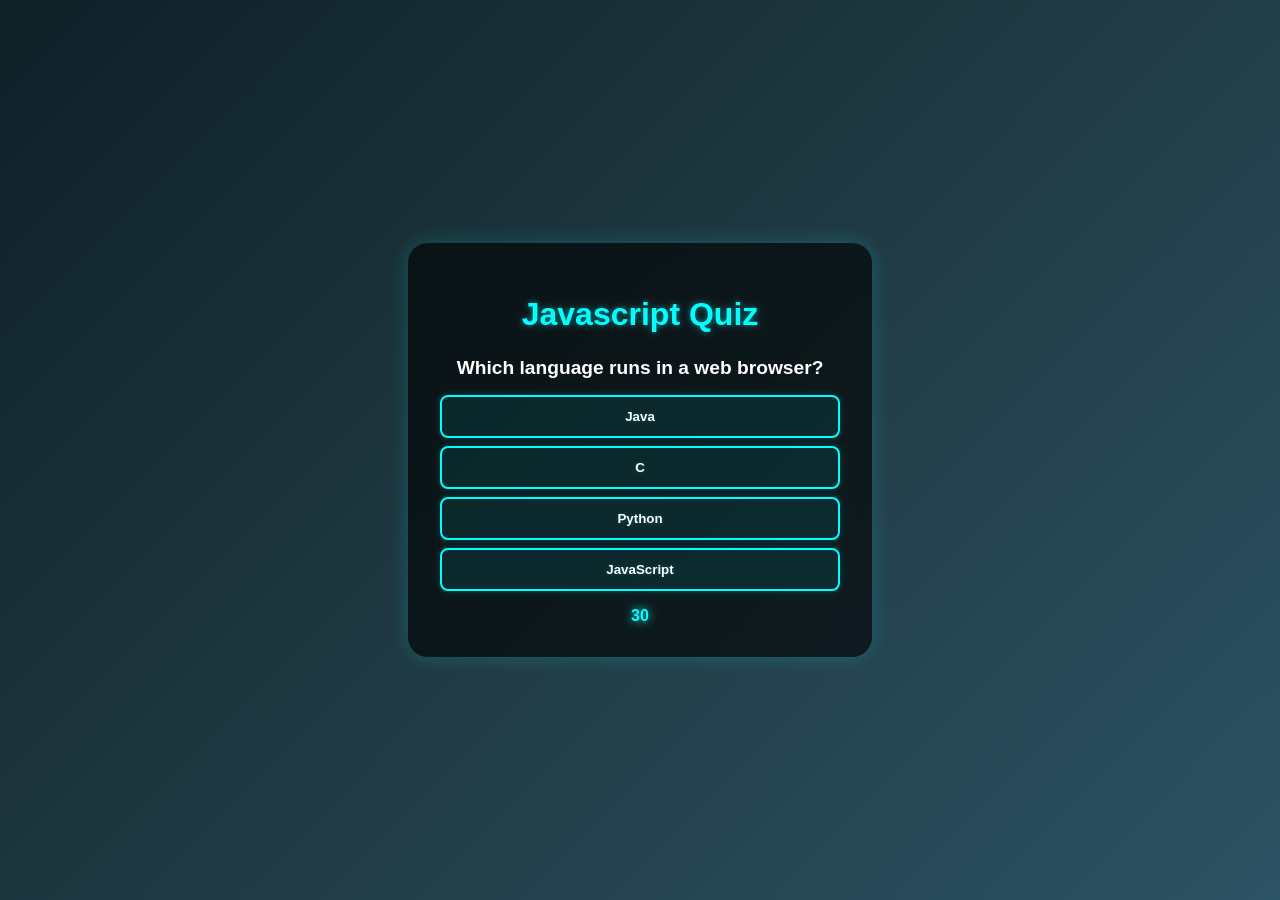
<file: 01-Quiz-App/Index.html>
<!DOCTYPE html>
<html lang="en">
<head>
    <meta charset="UTF-8">
    <meta name="viewport" content="width=device-width, initial-scale=1.0">
    <title>Javascript Quiz App</title>
    <link rel="stylesheet" href="style.css">
</head>
<b>
     <div class="container">
        <h1>Javascript Quiz</h1>
        <div id="quiz">
            <div id="question">Question text</div>
            <div id="choices"></div>
            <button id="nextBtn">Next</button>
        </div>
        <div id="result" class="hidden"></div>
        <button id="restartBtn" class="hidden">Restart Quiz</button>
        <div id="timer">Time Left: <span id="time">30</span>s</div>
     </div>
    <script src="main.js"></script>    
</body>
</html>
</file>
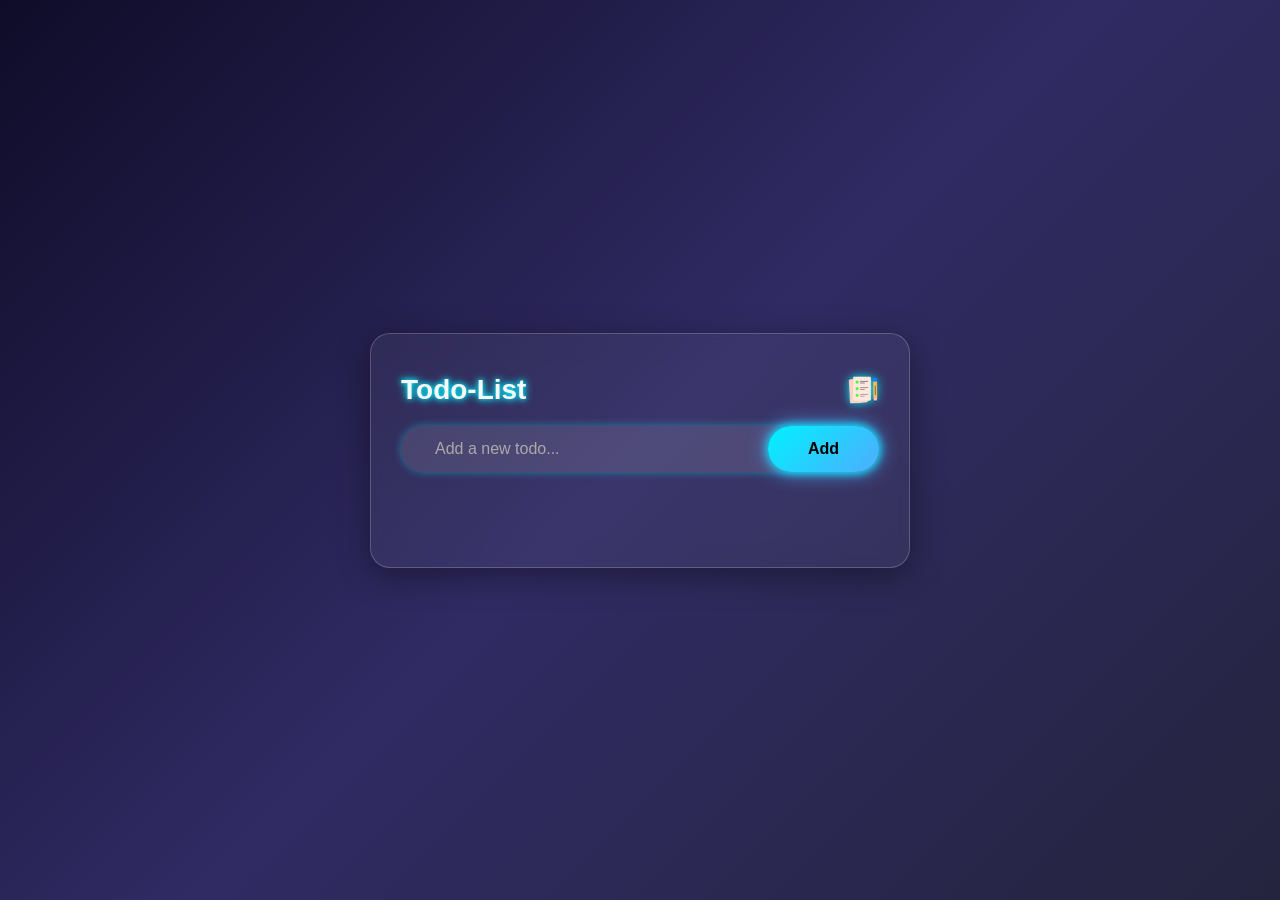
<file: 02-Todo-ListApp/Index.html>
<!DOCTYPE html>
<html lang="en">

<head>
    <meta charset="UTF-8">
    <meta name="viewport" content="width=device-width, initial-scale=1.0">
    <title>todo-list</title>
    <link rel="stylesheet" href="style.css">
</head>

<body>
    <div class="container">
        <div class="todo-app">
            <h2>Todo-List <img src="images/icon.png" alt="imge1"></h2>
            <div class="row">
                <input type="text" id="input-box" placeholder="Add a new todo...">
                <button onclick="addTask()">Add</button>
            </div>
            <ul id="list-container">
                <!-- <li>coding</li>
                <li>programing</li>
                <li>JavaScript</li> -->
            </ul>
        </div>
    </div>
    <script src="script.js"></script>
</body>

</html>
</file>
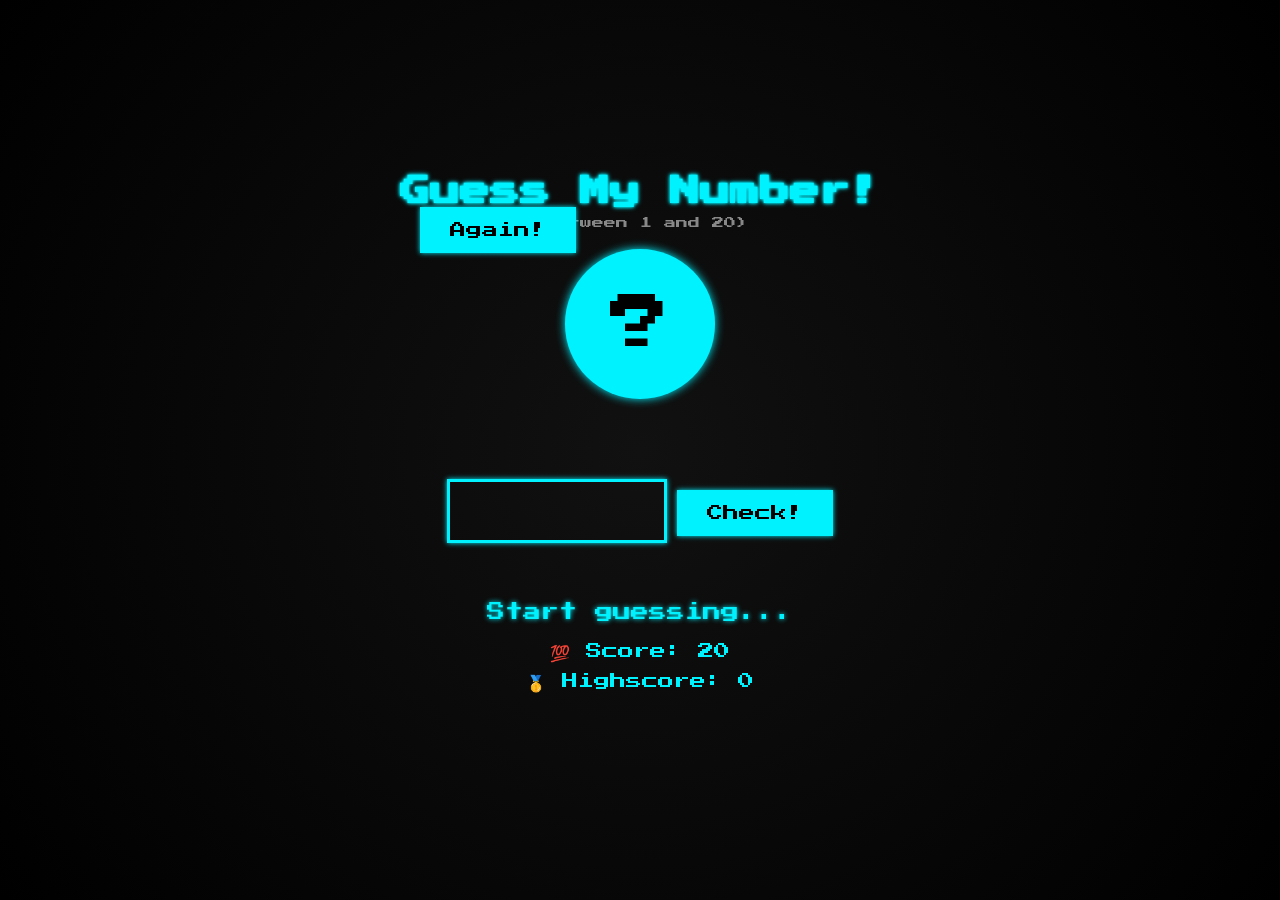
<file: 03-Guess-number/Index.html>
<!DOCTYPE html>
<html lang="en">
  <head>
    <meta charset="UTF-8" />
    <meta name="viewport" content="width=device-width, initial-scale=1.0" />
    <meta http-equiv="X-UA-Compatible" content="ie=edge" />
    <link rel="stylesheet" href="style.css" />
    <link rel="stylesheet" href="https://cdnjs.cloudflare.com/ajax/libs/font-awesome/5.15.1/css/all.min.css"> <!-- FontAwesome -->
    <title>Guess My Number!</title>
  </head>
  <body>
    <header>
      <h1>Guess My Number!</h1>
      <p class="between">(Between 1 and 20)</p>
      <button class="btn again">Again!</button>
      <div class="number">?</div>
    </header>
    <main>
      <section class="left">
        <input type="number" class="guess" />
        <button class="btn check">Check!</button>
      </section>
      <section class="right">
        <p class="message">Start guessing...</p>
        <p class="label-score">💯 Score: <span class="score">20</span></p>
        <p class="label-highscore">
          🥇 Highscore: <span class="highscore">0</span>
        </p>
      </section>
    </main>

    <!-- Balloon Icon -->
    <div class="balloon">
      <i class="fas fa-birthday-cake"></i> <!-- Balloon icon -->
    </div>

    <script src="script.js"></script>
  </body>
</html>
</file>
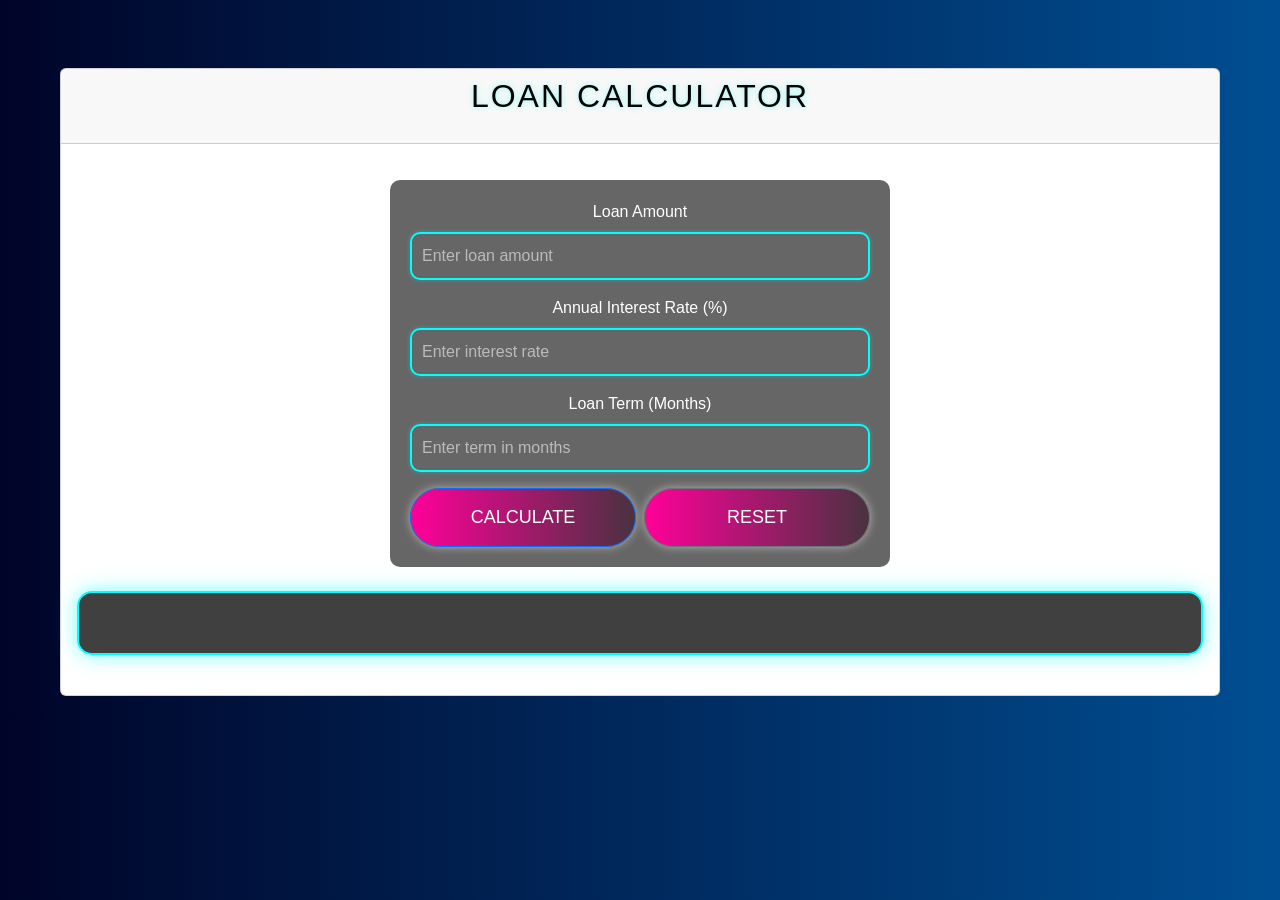
<file: 04-loan-calculator/Index.html>
<!DOCTYPE html>
<html lang="en">
<head>
    <meta charset="UTF-8">
    <meta name="viewport" content="width=device-width, initial-scale=1.0">
    <title>Loan Calculator</title>
    <link href="https://cdn.jsdelivr.net/npm/bootstrap@5.1.3/dist/css/bootstrap.min.css" rel="stylesheet">
    <link rel="stylesheet" href="site.css">
</head>
<body>
    <div class="container mt-5">
        <div class="card">
            <div class="card-header">
                <h3 class="heading">Loan Calculator</h3>
            </div>
            <div class="card-body">
                <!-- Loan Form -->
                <form id="loanForm">
                    <div class="mb-3">
                        <label for="amount" class="form-label">Loan Amount</label>
                        <input type="number" id="amount" class="form-control" placeholder="Enter loan amount" required>
                    </div>
                    <div class="mb-3">
                        <label for="interest" class="form-label">Annual Interest Rate (%)</label>
                        <input type="number" id="interest" class="form-control" placeholder="Enter interest rate" required>
                    </div>
                    <div class="mb-3">
                        <label for="months" class="form-label">Loan Term (Months)</label>
                        <input type="number" id="months" class="form-control" placeholder="Enter term in months" required>
                    </div>
                    <div class="d-flex gap-2">
                        <button type="button" id="btnSubmit" class="btn btn-primary">Calculate</button>
                        <button type="reset" id="btnReset" class="btn btn-secondary">Reset</button>
                    </div>
                </form>

                <!-- Loan Summary Section -->
                <div id="loan_info" class="mt-4"></div>

                <!-- Amortization Table Section -->
                <div id="tablehtml" class="mt-4"></div>
            </div>
        </div>
    </div>

    <script src="https://cdn.jsdelivr.net/npm/bootstrap@5.1.3/dist/js/bootstrap.bundle.min.js"></script>
    <script src="site.js"></script>
</body>
</html>
</file>
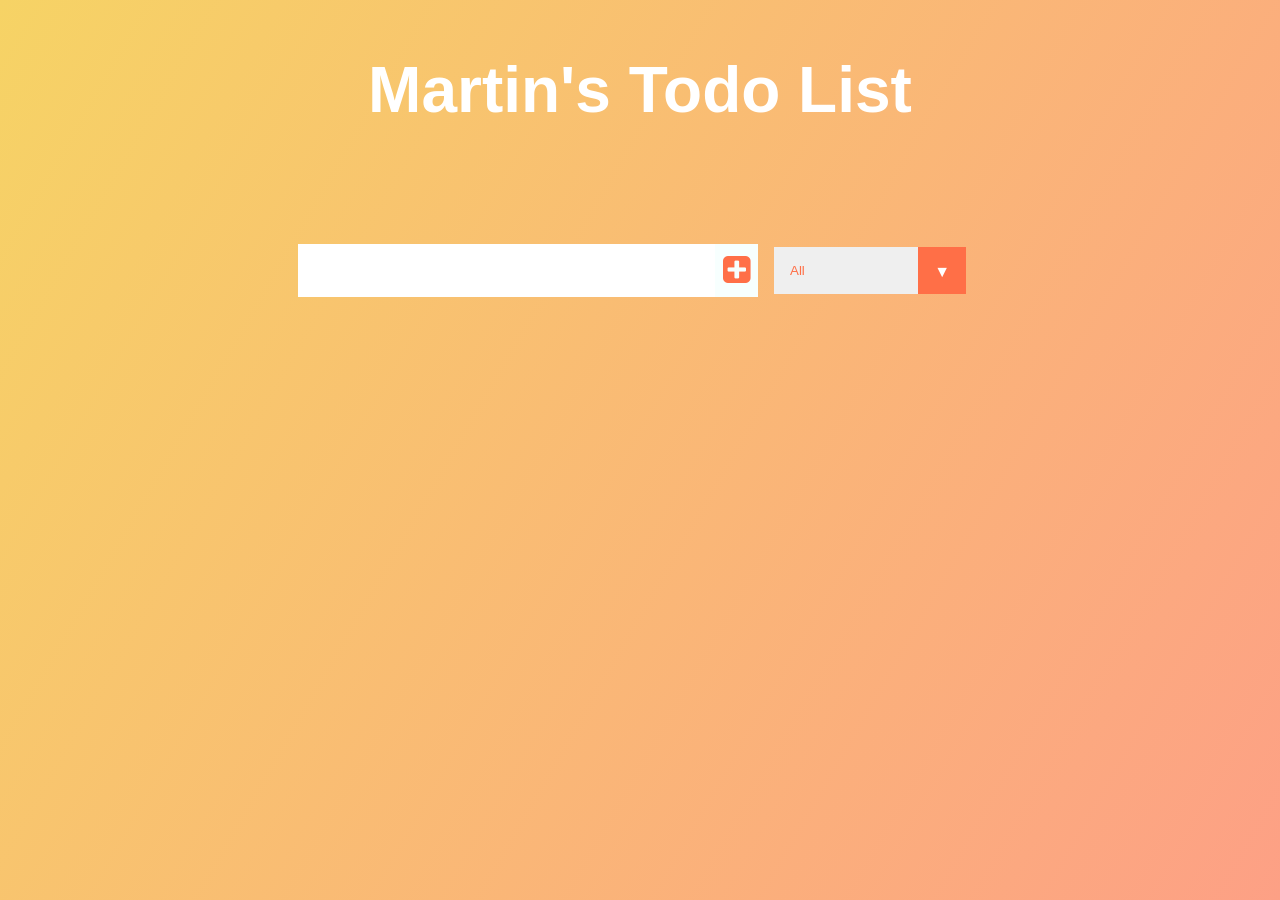
<file: 05-todo-listApp/Index.html>
<!DOCTYPE html>
<html lang="en">
<head>
    <meta charset="UTF-8">
    <meta http-equiv="X-UA-Compatible" content="IE=edge">
    <meta name="viewport" content="width=device-width, initial-scale=1.0">
    <title>Hamburger Button</title>
     <link rel="stylesheet" href="https://stackpath.bootstrapcdn.com/font-awesome/4.7.0/css/font-awesome.min.css">
    <link rel="stylesheet" href="style.css">
</head>
<body>
    <header>
           <h1>Martin's Todo List</h1>
    </header>
    <form>
         <input type="text" class="todo-input">
         <button class="todo-button" type="submit">
            <i class="fa fa-plus-square"></i>
         </button>
         <div class="select">
              <select name="todos" class="filter-todo">
                  <option value="all">All</option>
                  <option value="completed">Completed</option>
                  <option value="uncompleted">Uncompleted</option>          
              </select>
        </div>
    </form>
     <div class="todo-container">
         <ul class="todo-list">
         </ul>
    </div>
    <script src="app.js"></script>
</body>
</html>
</file>
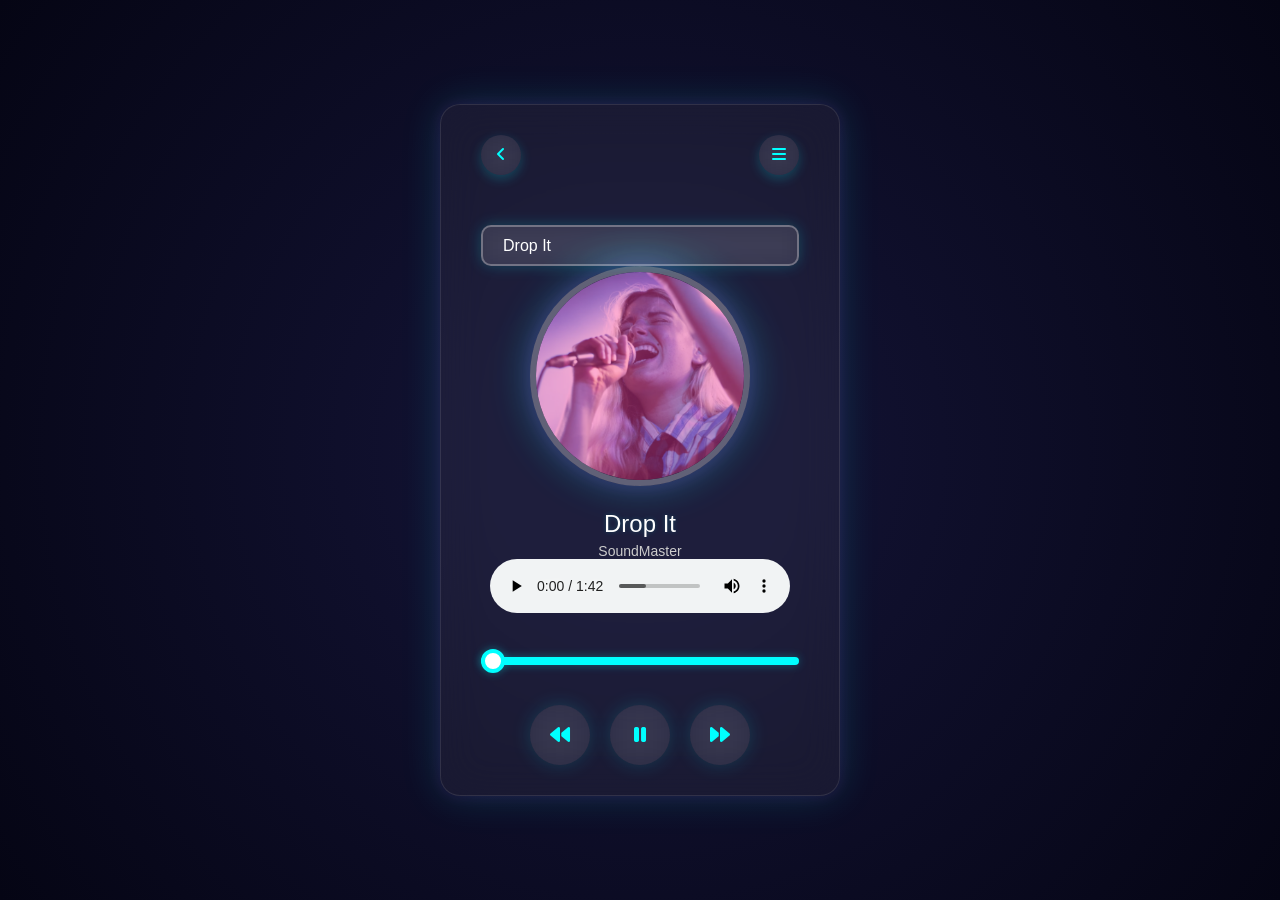
<file: 07-music-player/Index.html>
<!DOCTYPE html>
<html lang="en">
    <head>
        <meta charset="UTF-8">
        <meta name="viewport" content="width=device-width, initial-scale=1.0">
        <title>Music-Player</title>
        <link rel="stylesheet" href="https://cdnjs.cloudflare.com/ajax/libs/font-awesome/6.5.0/css/all.min.css">
        <link rel="stylesheet" href="style.css">
    </head>
    <body>
        <div class="container">
            <div class="music-player">
                <nav>
                    <div class="circle">
                        <i class="fas fa-angle-left"></i>
                    </div>
                    <div class="circle">
                        <i class="fas fa-bars"></i>
                    </div>
                </nav>
    
                <!-- Song Selector -->
                <select id="songSelector">
                    <option value="drop-it-124014.mp3">Drop It</option>
                    <option value="Despacito.mp3">Despacito</option>
                </select>
    
                <img id="song-img" src="media/thumbnail.png" class="song-img">
                <h1 id="song-title">Despacito</h1>
                <p id="song-artist">Luis Fonsi Ft. Puerto Rican</p>
    
                <audio id="song" controls>
                    <source id="song-source" src="media/drop-it-124014.mp3" type="audio/mpeg">
                    Your browser does not support the audio element.
                </audio>
    
                <input type="range" value="0" id="progress">
                <div class="controls">
                    <div><i class="fas fa-backward"></i></div>
                    <div onclick="playPause()"><i class="fas fa-play" id="ctrlIcon"></i></div>
                    <div><i class="fas fa-forward"></i></div>
                </div>
            </div>
        </div>
    <script src="main.js"></script>
</body>
</html>
</file>
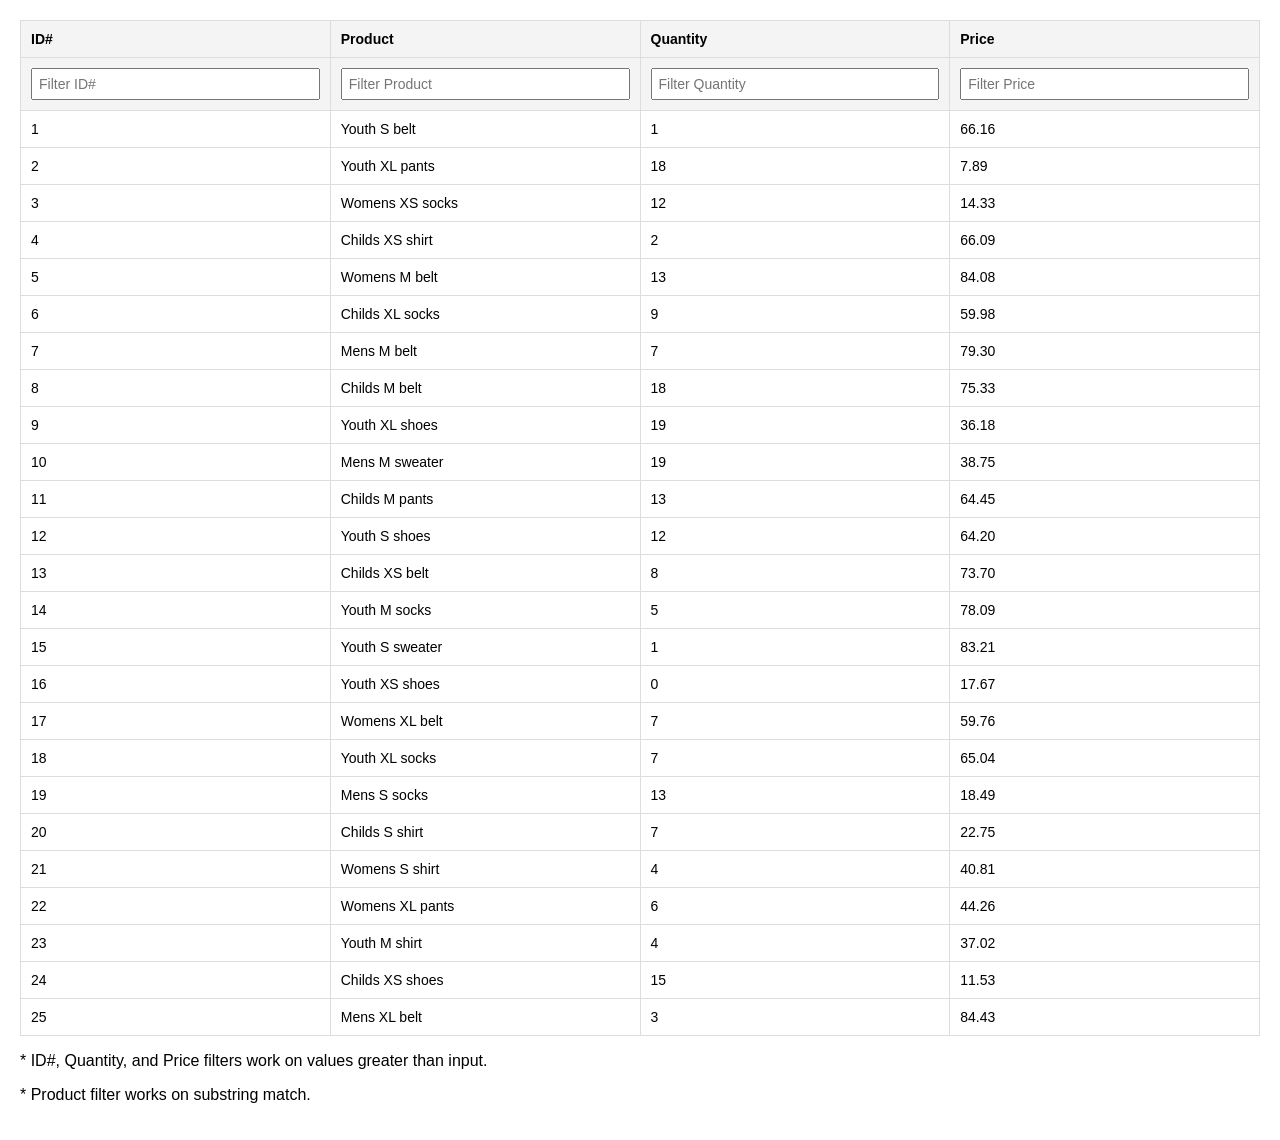
<file: 08-Tables-APP/Index.html>
<!DOCTYPE html>
<html lang="en">
<head>
  <meta charset="UTF-8" />
  <meta http-equiv="X-UA-Compatible" content="IE=edge" />
  <meta name="viewport" content="width=device-width, initial-scale=1.0"/>
  <title>Vanilla JS Table Filter & Sort</title>
  <link rel="stylesheet" href="style.css" />
</head>
<body>
  <table>
    <thead>
      <tr>
        <th class="numeric" data-column="0"><span>ID#</span></th>
        <th data-column="1"><span>Product</span></th>
        <th class="numeric" data-column="2"><span>Quantity</span></th>
        <th class="numeric" data-column="3"><span>Price</span></th>
      </tr>
      <tr>
        <th><input type="text" placeholder="Filter ID#"></th>
        <th><input type="text" placeholder="Filter Product"></th>
        <th><input type="text" placeholder="Filter Quantity"></th>
        <th><input type="text" placeholder="Filter Price"></th>
      </tr>
    </thead>
    <tbody></tbody>
  </table>

  <p>* ID#, Quantity, and Price filters work on values greater than input.</p>
  <p>* Product filter works on substring match.</p>

  <script src="app.js"></script>
</body>
</html>
</file>
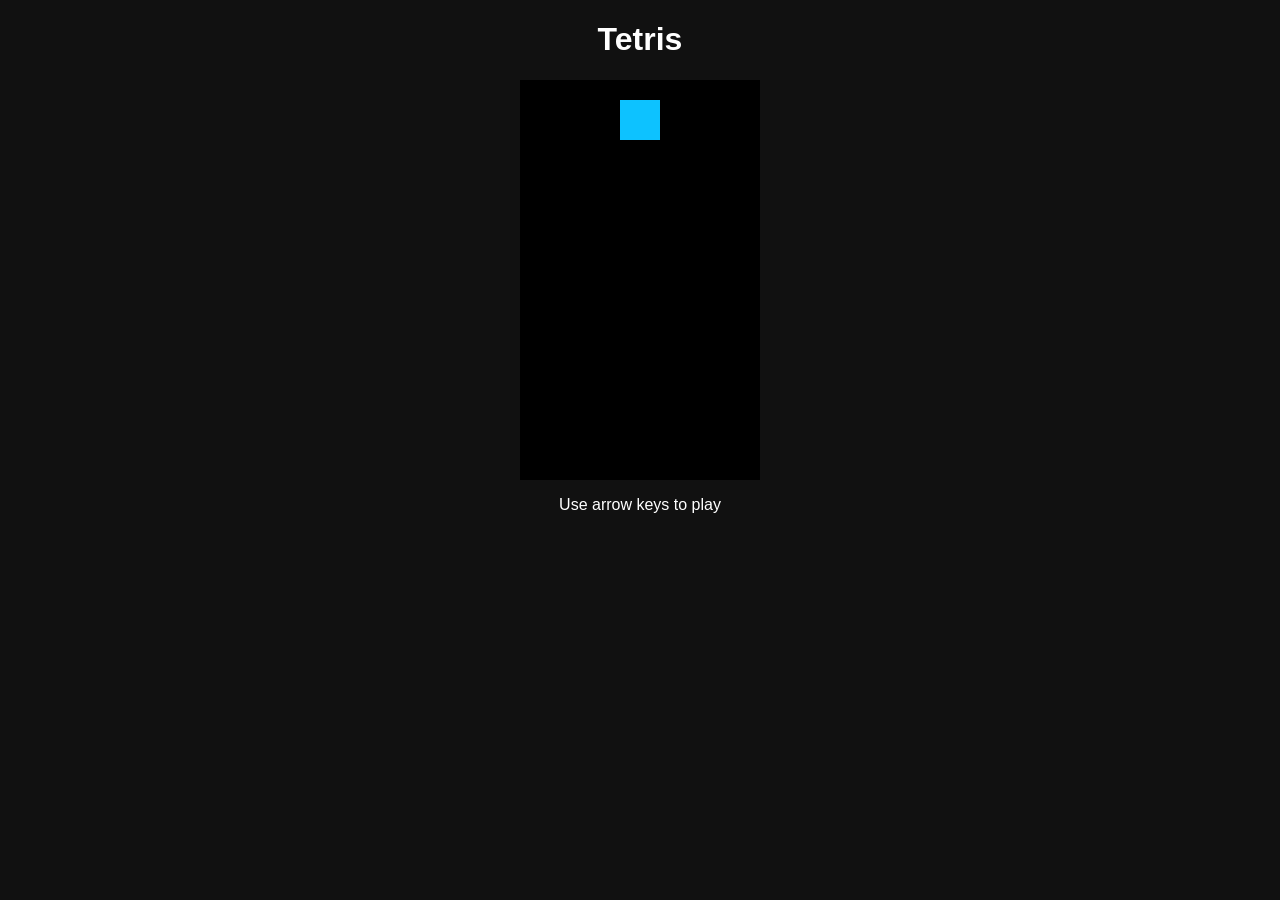
<file: 09-tetris/Index.html>
<!DOCTYPE html>
<html lang="en">
<head>
  <meta charset="UTF-8" />
  <meta name="viewport" content="width=device-width, initial-scale=1.0"/>
  <title>Tetris Game</title>
  <style>
    canvas {
      background: #000;
      display: block;
      margin: auto;
    }
    body {
      text-align: center;
      font-family: sans-serif;
      background-color: #111;
      color: #fff;
    }
  </style>
</head>
<body>
  <h1>Tetris</h1>
  <canvas id="tetris" width="240" height="400"></canvas>
  <p>Use arrow keys to play</p>

  <script src="tetris.js"></script>
</body>
</html>
</file>
<file: 01-Quiz-App/style.css>
/* Body styling */
body {
  font-family: 'Segoe UI', Tahoma, Geneva, Verdana, sans-serif;
  background: linear-gradient(135deg, #0f2027, #203a43, #2c5364);
  color: #ffffff;
  display: flex;
  justify-content: center;
  align-items: center;
  height: 100vh;
  margin: 0;
  overflow: hidden;
}

/* Main container */
.container {
  background: rgba(0, 0, 0, 0.6);
  backdrop-filter: blur(10px);
  padding: 2rem;
  border-radius: 20px;
  box-shadow: 0 0 20px rgba(0, 255, 255, 0.2);
  width: 400px;
  text-align: center;
  transition: all 0.3s ease-in-out;
}

/* Quiz title */
h1 {
  color: #00ffff;
  font-size: 2rem;
  margin-bottom: 1.5rem;
  text-shadow: 0 0 6px rgba(0, 255, 255, 0.5);
}

/* Question text */
#question {
  font-size: 1.2rem;
  margin-bottom: 1rem;
  color: #ffffff;
}

/* Choice buttons */
#choices button {
  display: block;
  margin: 0.5rem 0;
  padding: 0.75rem;
  width: 100%;
  background: rgba(0, 255, 255, 0.08);
  border: 2px solid #00ffff;
  color: #ffffff;
  cursor: pointer;
  border-radius: 8px;
  font-weight: bold;
  transition: 0.3s;
  box-shadow: 0 0 6px rgba(0, 255, 255, 0.2);
  text-shadow: 0 0 5px rgba(0, 255, 255, 0.2);
}

#choices button:hover {
  background-color: #00ffff;
  color: #000;
  transform: scale(1.03);
  box-shadow: 0 0 12px rgba(0, 255, 255, 0.4);
}

/* Next and Restart buttons */
#nextBtn, #restartBtn {
  margin-top: 1rem;
  padding: 0.6rem 1.2rem;
  background-color: #00ffff;
  color: #000;
  border: none;
  cursor: pointer;
  border-radius: 8px;
  font-weight: bold;
  box-shadow: 0 0 8px rgba(0, 255, 255, 0.3);
  transition: all 0.3s ease;
}

#nextBtn:hover, #restartBtn:hover {
  background-color: #00e6e6;
  transform: scale(1.05);
  box-shadow: 0 0 12px rgba(0, 255, 255, 0.5);
}

/* Result text */
#result {
  font-size: 1.4rem;
  margin-top: 1rem;
  color: #00ffcc;
  text-shadow: 0 0 10px #00ffcc;
}

/* Timer */
#timer {
  margin-top: 1rem;
  font-weight: bold;
  font-size: 1rem;
  color: #00ffff;
  text-shadow: 0 0 10px #00ffff;
}

/* Hidden elements */
.hidden {
  display: none;
}
</file>
<file: 02-Todo-ListApp/style.css>
* {
    margin: 0;
    padding: 0;
    font-family: 'Poppins', sans-serif;
    box-sizing: border-box;
  }

.container {
  width: 100%;
  min-height: 100vh;
  background: linear-gradient(135deg, #0f0c29, #302b63, #24243e);
  padding: 10px;
  display: flex;
  justify-content: center;
  align-items: center;
}

.todo-app {
  width: 100%;
  max-width: 540px;
  background: rgba(255, 255, 255, 0.05);
  backdrop-filter: blur(12px);
  border: 1px solid rgba(255, 255, 255, 0.2);
  border-radius: 20px;
  padding: 40px 30px 70px;
  box-shadow: 0 8px 32px rgba(0,0,0,0.37);
  color: #fff;
}

.todo-app h2 {
  font-size: 28px;
  margin-bottom: 20px;
  color: #f8f8f8;
  text-shadow: 0 0 5px #00f2fe, 0 0 10px #00f2fe;
  display: flex;
  align-items: center;
  justify-content: space-between;
}






























  
  
  .todo-app h2 img {
    width: 32px;
    height: 32px;
    filter: drop-shadow(0 0 5px #00f2fe); /* Add glowing effect to the icon */
  }
  
  
  .row {
    display: flex;
    align-items: center;
    justify-content: space-between;
    background: rgba(255, 255, 255, 0.1);
    border-radius: 30px;
    padding-left: 20px;
    margin-bottom: 25px;
    box-shadow: 0 0 8px rgba(0, 242, 254, 0.4);
  }
  
  input {
    flex: 1;
    border: none;
    outline: none;
    background: transparent;
    padding: 14px;
    color: #fff;
    font-size: 16px;
  }
  
  input::placeholder {
    color: #aaa;
  }
  
  button {
    border: none;
    outline: none;
    padding: 14px 40px;
    background: linear-gradient(135deg, #00f2fe, #4facfe);
    color: #000;
    font-weight: bold;
    font-size: 16px;
    cursor: pointer;
    border-radius: 40px;
    transition: all 0.3s ease;
    box-shadow: 0 0 10px #00f2fe, 0 0 20px #4facfe;
  }
  
  button:hover {
    background: linear-gradient(135deg, #43e97b, #38f9d7);
    box-shadow: 0 0 15px #43e97b, 0 0 30px #38f9d7;
  }
  
  ul li {
    list-style: none;
    font-size: 17px;
    padding: 12px 8px 12px 50px;
    user-select: none;
    cursor: pointer;
    position: relative;
    color: #fff;
    border-bottom: 1px solid rgba(255, 255, 255, 0.1);
    transition: background 0.2s;
  }
  
  ul li:hover {
    background: rgba(255, 255, 255, 0.05);
  }
  
  ul li::before {
    content: '';
    position: absolute;
    height: 28px;
    width: 28px;
    border-radius: 50%;
    background-image: url(images/unchecked.png);
    background-size: cover;
    background-position: center;
    top: 12px;
    left: 8px;
  }
  
  ul li.checked {
    color: #aaa;
    text-decoration: line-through;
  }
  
  ul li.checked::before {
    background-image: url(images/checked.png);
  }
  
  ul li span {
    position: absolute;
    right: 0;
    top: 5px;
    height: 40px;
    width: 40px;
    font-size: 22px;
    color: #ff6ec4;
    line-height: 40px;
    text-align: center;
    border-radius: 50%;
    transition: background 0.3s;
  }
  
  ul li span:hover {
    background: rgba(255, 255, 255, 0.2);
    color: #fff;
  }
  
  .edit-task {
    width: 100%;
    font-size: 16px;
    padding: 10px;
    background: rgba(255, 255, 255, 0.1);
    border: none;
    color: #fff;
    outline: none;
    border-radius: 8px;
  }
</file>
<file: 03-Guess-number/style.css>
@import url('https://fonts.googleapis.com/css2?family=Press+Start+2P&display=swap');

* {
  margin: 0;
  padding: 0;
  box-sizing: border-box;
}

html {
  font-size: 62.5%;
}

body {
  font-family: 'Press Start 2P', monospace;
  background: radial-gradient(circle, #111, #000);
  color: #00f2ff;
  height: 100vh;
  display: flex;
  flex-direction: column;
  justify-content: center;
  align-items: center;
  overflow: hidden;
  padding: 2rem;
}

/* HEADER */
header {
  text-align: center;
  margin-bottom: 4rem;
  position: relative;
}

h1 {
  font-size: 3rem;
  color: #00f2ff;
  text-shadow: 0 0 3px #00f2ff, 0 0 5px #00f2ff;
  margin-bottom: 1rem;
}

.between {
  font-size: 1.2rem;
  color: #888;
  margin-top: 1rem;
}

.number {
  font-size: 6rem;
  width: 15rem;
  height: 15rem;
  background: #00f2ff;
  color: #000;
  border-radius: 50%;
  display: flex;
  justify-content: center;
  align-items: center;
  margin: 2rem auto;
  box-shadow: 0 0 10px #00f2ff;
  transition: all 0.3s ease-in-out;
}

/* MAIN SECTION */
main {
  display: flex;
  flex-direction: column;
  align-items: center;
}

.left,
.right {
  margin: 2rem 0;
  text-align: center;
}

/* INPUT */
.guess {
  background: transparent;
  border: 3px solid #00f2ff;
  color: #00f2ff;
  font-size: 3rem;
  padding: 1.2rem;
  width: 22rem;
  text-align: center;
  outline: none;
  box-shadow: 0 0 5px #00f2ff;
}

/* BUTTONS */
.btn {
  font-family: inherit;
  font-size: 1.6rem;
  padding: 1.5rem 3rem;
  margin-top: 1rem;
  border: none;
  background: #00f2ff;
  color: #000;
  cursor: pointer;
  box-shadow: 0 0 5px #00f2ff;
  transition: background 0.3s ease;
}

.btn:hover {
  background: #00bfd6;
  box-shadow: 0 0 8px #00bfd6;
}

.again {
  position: absolute;
  top: 2rem;
  left: 2rem;
}

/* TEXT */
.message {
  font-size: 1.8rem;
  margin: 2rem 0;
  min-height: 2rem;
  text-shadow: 0 0 5px #00f2ff;
}

.label-score,
.label-highscore {
  font-size: 1.6rem;
  margin: 1rem 0;
}

/* Balloon icon style */
.balloon {
    position: absolute;
    top: -150px; /* Start off-screen */
    left: 50%;
    transform: translateX(-50%);
    font-size: 3rem; /* Icon size */
    color: #ff3b30; /* Balloon color */
    transition: top 2s ease-in-out, transform 2s ease-in-out;
  }
  
  /* Balloon falling animation */
  .balloon.falling {
    top: 60vh; /* Final position, falling to center */
    transform: translateX(-50%) scale(1.2);
  }
</file>
<file: 04-loan-calculator/site.css>
/* Body Styling */
body {
    background: linear-gradient(to right, #000428, #004e92);
    font-family: 'Roboto', sans-serif;
    color: #fff;
    overflow-x: hidden;
    margin: 0;
    padding: 0;
    height: 100%;
    display: flex;
    justify-content: center;
    align-items: center;
}

/* Futuristic Text */
.futuristic-text {
    color: #0ff;
    text-shadow: 0px 0px 10px rgba(0, 255, 255, 0.7), 0px 0px 20px rgba(0, 255, 255, 0.5);
    font-size: 1.5rem;
    letter-spacing: 1.5px;
}

/* Input and Button Styling */
input[type="number"], .form-control {
    background-color: transparent;
    border: 2px solid #0ff;
    color: #000; /* Set input text color to black */
    padding: 10px;
    border-radius: 10px;
    font-size: 16px;
    transition: all 0.3s ease-in-out;
    box-shadow: 0px 0px 5px rgba(0, 255, 255, 0.3);
}

input[type="number"]:focus, .form-control:focus {
    outline: none;
    border: 2px solid #ff0;
    box-shadow: 0px 0px 15px rgba(255, 255, 0, 0.8), 0px 0px 20px rgba(255, 255, 0, 0.5);
    color: #000; /* Ensure text remains black on focus */
}

/* Placeholder text styling */
input[type="number"]::placeholder {
    color: #bbb; /* Lighter color for placeholder text */
}

/* Button Styling */
.futuristic-button {
    background: linear-gradient(to left, #ff0099, #493240);
    color: #fff;
    border: none;
    padding: 15px 30px;
    font-size: 18px;
    text-transform: uppercase;
    border-radius: 50px;
    transition: all 0.3s ease;
    box-shadow: 0px 0px 15px rgba(255, 255, 255, 0.5);
    cursor: pointer;
}

.futuristic-button:hover {
    background: linear-gradient(to right, #ff0099, #493240);
    transform: scale(1.05);
    box-shadow: 0px 0px 20px rgba(255, 255, 255, 0.7);
}

/* Heading Styling */
.futuristic-heading {
    color: #0ff;
    font-size: 2rem;
    letter-spacing: 2px;
    text-transform: uppercase;
    text-shadow: 0 0 10px rgba(0, 255, 255, 0.7), 0 0 15px rgba(0, 255, 255, 0.5);
    margin-bottom: 20px;
}

/* Table Styling */
.table-responsive {
    background: rgba(0, 0, 0, 0.7);
    border-radius: 10px;
    padding: 20px;
    margin-top: 20px;
}

.table {
    color: #fff;
    border-collapse: collapse;
    width: 100%;
    margin-top: 20px;
    border: 1px solid #0ff;
}

.table th, .table td {
    padding: 15px 20px;
    text-align: center;
    border: 1px solid #0ff;
    transition: all 0.3s ease-in-out;
}

.table th {
    background: #004e92;
}

.table tr:nth-child(even) {
    background-color: #333;
}

.table tr:hover {
    background-color: #555;
    transform: scale(1.02);
}

/* Container Styling */
.container {
    max-width: 1200px;
    margin: 0 auto;
    padding: 20px;
    text-align: center;
}

/* Animation for Futuristic Effect */
@keyframes glow {
    0% {
        text-shadow: 0px 0px 10px rgba(0, 255, 255, 0.7), 0px 0px 20px rgba(0, 255, 255, 0.5);
    }
    50% {
        text-shadow: 0px 0px 20px rgba(0, 255, 255, 1), 0px 0px 30px rgba(0, 255, 255, 0.6);
    }
    100% {
        text-shadow: 0px 0px 10px rgba(0, 255, 255, 0.7), 0px 0px 20px rgba(0, 255, 255, 0.5);
    }
}

.futuristic-text {
    animation: glow 1.5s ease-in-out infinite;
}

/* Form Styling */
form {
    max-width: 500px;
    margin: 20px auto;
    padding: 20px;
    background: rgba(0, 0, 0, 0.6);
    border-radius: 10px;
}

form .form-label {
    color: #fff;
    font-size: 1rem;
}

form .btn {
    width: 100%;
    background: linear-gradient(to right, #ff0099, #493240);
    color: #fff;
    padding: 15px;
    font-size: 18px;
    text-transform: uppercase;
    border-radius: 50px;
    transition: all 0.3s ease;
    box-shadow: 0px 0px 10px rgba(255, 255, 255, 0.5);
    cursor: pointer;
}

/* Heading Styling for Loan Calculator */
.heading {
    color: #000; /* Set text color to black */
    font-size: 2rem;
    text-transform: uppercase;
    letter-spacing: 2px;
    text-shadow: 0 0 5px rgba(0, 255, 255, 0.3), 0 0 10px rgba(0, 255, 255, 0.2); /* Reduced glow */
    margin-bottom: 20px;
    animation: glow 1.5s ease-in-out infinite; /* Animation effect */
}

/* Animation for Futuristic Glow (subtle) */
@keyframes glow {
    0% {
        text-shadow: 0px 0px 5px rgba(0, 255, 255, 0.3), 0px 0px 10px rgba(0, 255, 255, 0.2);
    }
    50% {
        text-shadow: 0px 0px 10px rgba(0, 255, 255, 0.5), 0px 0px 15px rgba(0, 255, 255, 0.3);
    }
    100% {
        text-shadow: 0px 0px 5px rgba(0, 255, 255, 0.3), 0px 0px 10px rgba(0, 255, 255, 0.2);
    }
}

/* Loan Summary Styling */
#loan_info {
    background: rgba(0, 0, 0, 0.75);
    border: 2px solid #0ff;
    border-radius: 15px;
    padding: 30px;
    color: #0ff;
    font-size: 1.2rem;
    margin-top: 30px;
    box-shadow: 0 0 15px rgba(0, 255, 255, 0.4), 0 0 30px rgba(0, 255, 255, 0.2);
    animation: pulseGlow 2s ease-in-out infinite;
    text-align: left;
}

#loan_info h4 {
    color: #fff;
    font-size: 1.5rem;
    margin-bottom: 15px;
    text-shadow: 0 0 10px rgba(0, 255, 255, 0.7);
}

#loan_info p {
    margin: 10px 0;
    line-height: 1.6;
    font-weight: 500;
}

/* Animation for glowing loan info box */
@keyframes pulseGlow {
    0% {
        box-shadow: 0 0 15px rgba(0, 255, 255, 0.3), 0 0 30px rgba(0, 255, 255, 0.15);
    }
    50% {
        box-shadow: 0 0 25px rgba(0, 255, 255, 0.5), 0 0 45px rgba(0, 255, 255, 0.3);
    }
    100% {
        box-shadow: 0 0 15px rgba(0, 255, 255, 0.3), 0 0 30px rgba(0, 255, 255, 0.15);
    }
}
</file>
<file: 05-todo-listApp/style.css>
* {
    margin: 0;
    padding: 0;
    box-sizing: border-box;
  }
  body {
    background-image: linear-gradient(120deg, #f6d365 0%, #fda085 100%);
    color: white;
    font-family: "Poppins", sans-serif;
    min-height: 100vh;
  }
  header {
    font-size: 2rem;
  }
  
  header,
  form {
    min-height: 20vh;
    display: flex;
    justify-content: center;
    align-items: center;
  }
  form input,
  form button {
    padding: 0.5rem;
    font-size: 2rem;
    border: none;
    background: white;
  }
  form button {
    color: #ff6f47;
    background: #f7fffe;
    cursor: pointer;
    transition: all 0.3s ease;
  }
  form button:hover {
    background: #ff6f47;
    color: white;
  }
  .todo-container {
    display: flex;
    justify-content: center;
    align-items: center;
  }
  
  .todo-list {
    min-width: 30%;
    list-style: none;
  }
  
  .todo {
    margin: 0.5rem;
    background: white;
    font-size: 1.5rem;
    color: black;
    display: flex;
    justify-content: space-between;
    align-items: center;
    transition: all 1s ease;
  }
  .filter-todo {
    padding: 1rem;
  }
  .todo li {
    flex: 1;
  }
  
  .trash-btn,
  .complete-btn {
    background: #ff6f47;
    color: white;
    border: none;
    padding: 1rem;
    cursor: pointer;
    font-size: 1rem;
  }
  .complete-btn {
    background: rgb(11, 212, 162);
  }
  .todo-item {
    padding: 0rem 0.5rem;
  }
  
  .fa-trash,
  .fa-check {
    pointer-events: none;
  }
  
  .fall {
    transform: translateY(10rem) rotateZ(20deg);
    opacity: 0;
  }
  
  .completed {
    text-decoration: line-through;
    opacity: 0.5;
  }
  
  /*CUSTOM SELECTOR */
  select {
    -webkit-appearance: none;
    -moz-appearance: none;
    -ms-appearance: none;
    appearance: none;
    outline: 0;
    box-shadow: none;
    border: 0 !important;
    background-image: none;
  }
  
  /* Custom Select */
  .select {
    margin: 1rem;
    position: relative;
    overflow: hidden;
  }
  select {
    color: #ff6f47;
    font-family: "Poppins", sans-serif;
    cursor: pointer;
    width: 12rem;
  }
  /* Arrow */
  .select::after {
    content: "\25BC";
    position: absolute;
    top: 0;
    right: 0;
    padding: 1rem;
    background: #ff6f47;
    cursor: pointer;
    pointer-events: none;
  }
  /* Transition */
  /*
  .select:hover::after {
    transform: scale(1.5);
  }
  */

  
/* Responsive Design */
@media (max-width: 768px) {
    header {
        font-size: 1.5rem;
    }

    form {
        flex-direction: column;
        gap: 0.5rem;
    }

    form input {
        width: 90%;
        font-size: 1.2rem;
    }

    form button {
        font-size: 1.2rem;
        width: 50%;
    }

    .todo {
        font-size: 1rem;
        padding: 0.6rem;
    }

    .todo-list {
        width: 100%;
    }

    .trash-btn,
    .complete-btn {
        padding: 0.6rem;
        font-size: 0.9rem;
    }
}

@media (max-width: 480px) {
    header {
        font-size: 1.2rem;
    }

    form input {
        width: 100%;
        font-size: 1rem;
    }

    form button {
        font-size: 1rem;
        width: 100%;
    }

    .todo {
        font-size: 0.9rem;
        padding: 0.5rem;
    }

    .trash-btn,
    .complete-btn {
        padding: 0.5rem;
        font-size: 0.8rem;
    }

    .select {
        width: 100%;
    }
}
</file>
<file: 07-music-player/style.css>
* {
    margin: 0;
    padding: 0;
    font-family: 'Poppins', sans-serif;
    box-sizing: border-box;
}

body {
    background: linear-gradient(135deg, #0f0f1c, #1a1a2e);
    color: #fff;
    min-height: 100vh;
}

.container {
    width: 100%;
    height: 100vh;
    display: flex;
    align-items: center;
    justify-content: center;
    flex-wrap: wrap;
    padding: 20px;
    background: radial-gradient(circle, rgba(18, 18, 50, 1) 20%, rgba(5, 5, 20, 1) 100%);
}

/* Music Player Card */
.music-player {
    background: rgba(255, 255, 255, 0.05);
    width: 400px;
    padding: 30px 40px;
    text-align: center;
    border-radius: 20px;
    backdrop-filter: blur(20px);
    box-shadow: 0 0 40px rgba(0, 255, 255, 0.15), 0 0 15px rgba(255, 0, 255, 0.1);
    border: 1px solid rgba(255, 255, 255, 0.1);
    transition: all 0.4s ease;
}

/* Navigation Icons */
nav {
    display: flex;
    justify-content: space-between;
    margin-bottom: 30px;
}

nav .circle {
    border-radius: 50%;
    width: 40px;
    height: 40px;
    line-height: 40px;
    background: rgba(255, 255, 255, 0.08);
    color: #0ff;
    box-shadow: 0 4px 12px rgba(0, 255, 255, 0.2);
    backdrop-filter: blur(10px);
    text-align: center;
    transition: transform 0.3s ease;
}

nav .circle:hover {
    transform: scale(1.1);
}

/* Album Art */
.song-img {
    width: 220px;
    border-radius: 50%;
    border: 6px solid rgba(255, 255, 255, 0.3);
    box-shadow: 0 0 40px rgba(0, 255, 255, 0.3), 0 0 20px rgba(255, 0, 255, 0.2);
    transition: transform 0.5s ease;
}

.song-img:hover {
    transform: rotate(360deg);
}

/* Song Info */
.music-player h1 {
    font-size: 24px;
    font-weight: 500;
    color: #fff;
    margin-top: 20px;
    text-shadow: 0 0 5px rgba(0, 255, 255, 0.2);
}

.music-player p {
    font-size: 14px;
    color: #ccc;
    margin-top: 5px;
}

/* Audio Progress Bar */
#progress {
    -webkit-appearance: none;
    width: 100%;
    height: 8px;
    background: #0ff;
    border-radius: 10px;
    cursor: pointer;
    margin: 40px 0;
    box-shadow: 0 0 10px rgba(0, 255, 255, 0.3);
}

#progress::-webkit-slider-thumb {
    -webkit-appearance: none;
    background: #fff;
    width: 24px;
    height: 24px;
    border-radius: 50%;
    border: 4px solid #0ff;
    box-shadow: 0 0 10px rgba(0, 255, 255, 0.3);
    transition: transform 0.3s ease;
}

#progress::-webkit-slider-thumb:hover {
    transform: scale(1.2);
}

/* Playback Controls */
.controls {
    display: flex;
    justify-content: center;
    align-items: center;
    gap: 20px;
}

.controls div {
    width: 60px;
    height: 60px;
    background: rgba(255, 255, 255, 0.08);
    backdrop-filter: blur(15px);
    display: inline-flex;
    align-items: center;
    justify-content: center;
    border-radius: 50%;
    color: #0ff;
    font-size: 20px;
    box-shadow: 0 0 20px rgba(0, 255, 255, 0.15);
    cursor: pointer;
    transition: transform 0.3s, background 0.3s;
}

.controls div:hover {
    transform: scale(1.15);
    background: rgba(0, 255, 255, 0.1);
}
/* Song Selector */
#songSelector {
    width: 100%;
    padding: 10px 20px;
    font-size: 16px;
    background: rgba(255, 255, 255, 0.1);
    color: #fff;
    border: 2px solid rgba(255, 255, 255, 0.3);
    border-radius: 10px;
    backdrop-filter: blur(10px);
    appearance: none;
    outline: none;
    box-shadow: 0 0 15px rgba(0, 255, 255, 0.2);
    transition: all 0.3s ease;
    margin-top: 20px;
}

/* Add a hover effect */
#songSelector:hover {
    background: rgba(255, 255, 255, 0.2);
    box-shadow: 0 0 20px rgba(0, 255, 255, 0.3);
}

/* Style options inside the select */
#songSelector option {
    background: #0f0f1c;
    color: #fff;
    padding: 10px;
    font-size: 16px;
}
</file>
<file: 08-Tables-APP/style.css>
body {
    font-family: sans-serif;
    padding: 20px;
    margin: 0;
  }
  
  table {
    width: 100%;
    border-collapse: collapse;
    margin-bottom: 1rem;
  }
  
  th, td {
    border: 1px solid #ddd;
    padding: 10px;
    text-align: left;
    font-size: 14px;
  }
  
  th {
    background-color: #f4f4f4;
    cursor: pointer;
    position: relative;
  }
  
  thead input {
    width: 100%;
    box-sizing: border-box;
    padding: 6px;
    font-size: 14px;
  }
  
  @media (max-width: 768px) {
    table,
    thead,
    tbody,
    th,
    td,
    tr {
      display: block;
    }
  
    thead tr:first-child {
      display: none; /* Hide header labels */
    }
  
    thead tr:nth-child(2) {
      display: flex;
      flex-direction: column;
    }
  
    tbody tr {
      margin-bottom: 1rem;
      border: 1px solid #ccc;
      padding: 10px;
      background-color: #fff;
    }
  
    tbody td {
      padding: 8px;
      text-align: right;
      position: relative;
      display: flex;
      justify-content: space-between;
      align-items: center;
    }
  
    tbody td::before {
      content: attr(data-label);
      font-weight: bold;
      text-align: left;
      flex-basis: 50%;
    }
  }
</file>
